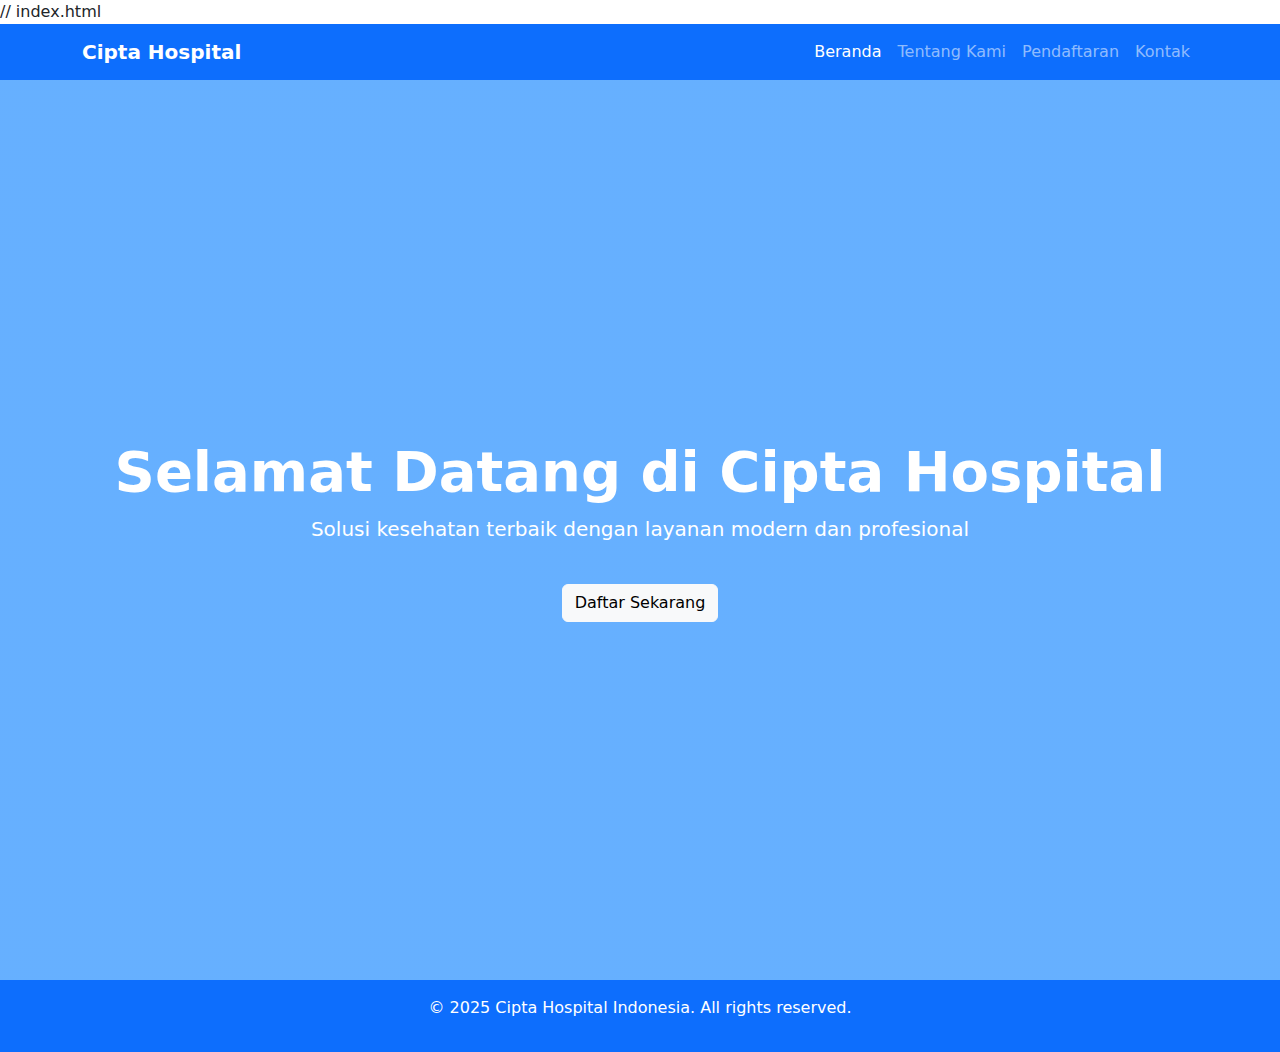
<file: index.html>
// index.html
<!DOCTYPE html>
<html lang="id">
<head>
  <meta charset="UTF-8">
  <meta name="viewport" content="width=device-width, initial-scale=1.0">
  <title>Beranda - Cipta Hospital</title>
  <link href="https://cdn.jsdelivr.net/npm/bootstrap@5.3.0/dist/css/bootstrap.min.css" rel="stylesheet">
  <style>
    .hero-section {
      background: linear-gradient(rgba(0, 123, 255, 0.6), rgba(0, 123, 255, 0.6)), url('https://images.unsplash.com/photo-1588776814546-d7d62a5a918c?ixlib=rb-4.0.3&auto=format&fit=crop&w=1350&q=80') no-repeat center center/cover;
      color: white;
      height: 100vh;
      display: flex;
      align-items: center;
      justify-content: center;
      text-align: center;
    }
    .hero-text h1 {
      font-size: 3.5rem;
      font-weight: bold;
    }
    .hero-text p {
      font-size: 1.25rem;
    }
    .navbar-brand {
      font-weight: bold;
    }
  </style>
</head>
<body>
  <nav class="navbar navbar-expand-lg navbar-dark bg-primary sticky-top">
    <div class="container">
      <a class="navbar-brand" href="index.html">Cipta Hospital</a>
      <button class="navbar-toggler" type="button" data-bs-toggle="collapse" data-bs-target="#navbarNav">
        <span class="navbar-toggler-icon"></span>
      </button>
      <div class="collapse navbar-collapse" id="navbarNav">
        <ul class="navbar-nav ms-auto">
          <li class="nav-item"><a class="nav-link active" href="index.html">Beranda</a></li>
          <li class="nav-item"><a class="nav-link" href="tentang.html">Tentang Kami</a></li>
          <li class="nav-item"><a class="nav-link" href="layanan.html">Pendaftaran</a></li>
          <li class="nav-item"><a class="nav-link" href="kontak.html">Kontak</a></li>
        </ul>
      </div>
    </div>
  </nav>

  <section class="hero-section">
    <div class="container hero-text">
      <h1>Selamat Datang di Cipta Hospital</h1>
      <p>Solusi kesehatan terbaik dengan layanan modern dan profesional</p>
      <a href="layanan.html" class="btn btn-light mt-4">Daftar Sekarang</a>
    </div>
  </section>

  <footer class="bg-primary text-white text-center py-3">
    <p>&copy; 2025 Cipta Hospital Indonesia. All rights reserved.</p>
  </footer>

  <script src="https://cdn.jsdelivr.net/npm/bootstrap@5.3.0/dist/js/bootstrap.bundle.min.js"></script>
</body>
</html>
</file>
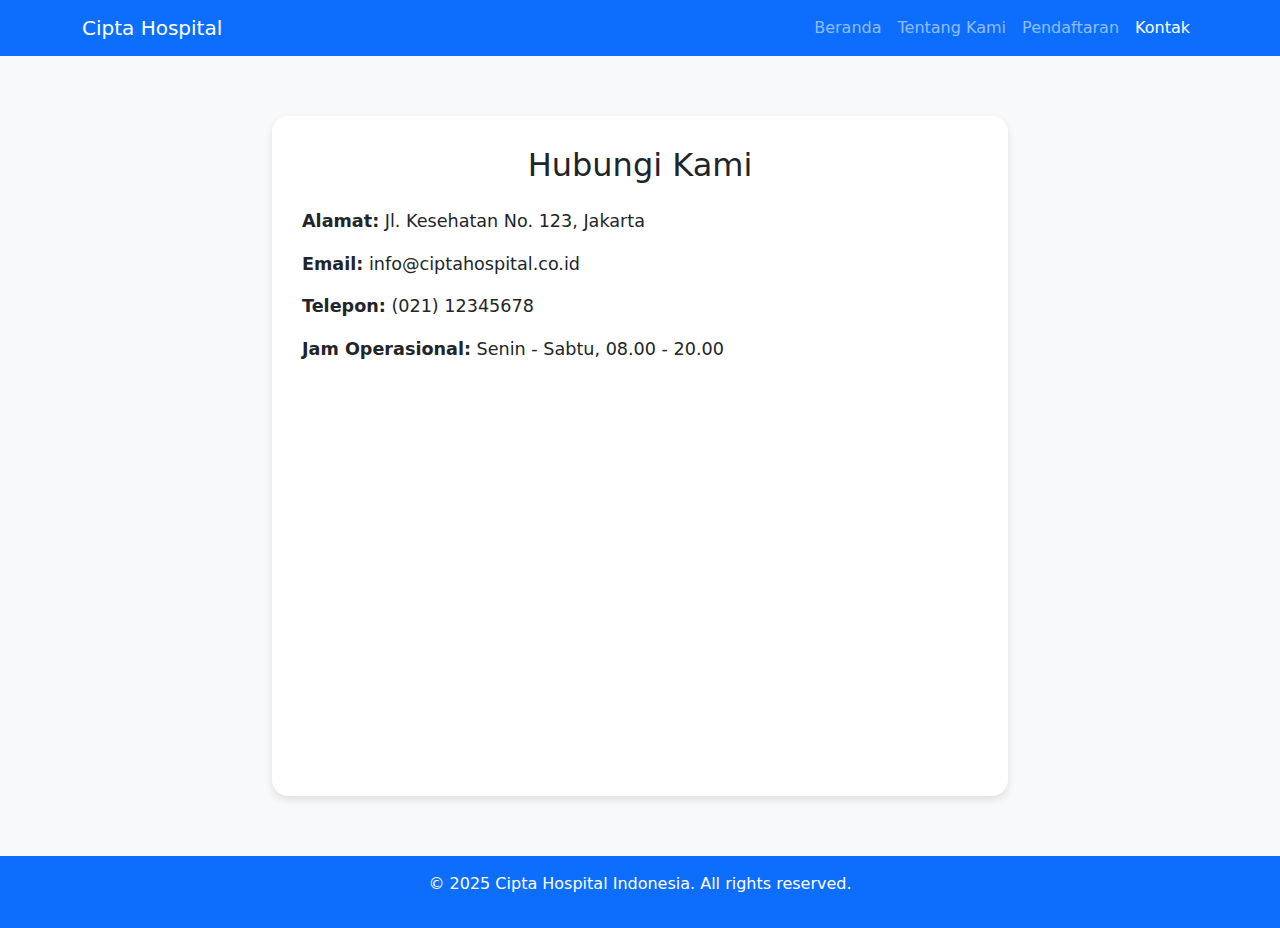
<file: kontak.html>
<!-- kontak.html -->
<!DOCTYPE html>
<html lang="id">
<head>
  <meta charset="UTF-8">
  <meta name="viewport" content="width=device-width, initial-scale=1.0">
  <title>Kontak - Cipta Hospital</title>
  <link href="https://cdn.jsdelivr.net/npm/bootstrap@5.3.0/dist/css/bootstrap.min.css" rel="stylesheet">
  <style>
    .contact-section {
      background-color: #f8f9fa;
      padding: 60px 0;
    }
    .contact-box {
      background: white;
      padding: 30px;
      border-radius: 1rem;
      box-shadow: 0 4px 8px rgba(0,0,0,0.1);
    }
    .contact-info p {
      font-size: 1.1rem;
    }
    .map-responsive {
      overflow: hidden;
      padding-bottom: 56.25%;
      position: relative;
      height: 0;
    }
    .map-responsive iframe {
      left: 0;
      top: 0;
      height: 100%;
      width: 100%;
      position: absolute;
    }
  </style>
</head>
<body>
  <nav class="navbar navbar-expand-lg navbar-dark bg-primary sticky-top">
    <div class="container">
      <a class="navbar-brand" href="index.html">Cipta Hospital</a>
      <button class="navbar-toggler" type="button" data-bs-toggle="collapse" data-bs-target="#navbarNav">
        <span class="navbar-toggler-icon"></span>
      </button>
      <div class="collapse navbar-collapse" id="navbarNav">
        <ul class="navbar-nav ms-auto">
          <li class="nav-item"><a class="nav-link" href="index.html">Beranda</a></li>
          <li class="nav-item"><a class="nav-link" href="tentang.html">Tentang Kami</a></li>
          <li class="nav-item"><a class="nav-link" href="layanan.html">Pendaftaran</a></li>
          <li class="nav-item"><a class="nav-link active" href="kontak.html">Kontak</a></li>
        </ul>
      </div>
    </div>
  </nav>

  <section class="contact-section">
    <div class="container">
      <div class="row justify-content-center">
        <div class="col-md-8">
          <div class="contact-box">
            <h2 class="mb-4 text-center">Hubungi Kami</h2>
            <div class="contact-info">
              <p><strong>Alamat:</strong> Jl. Kesehatan No. 123, Jakarta</p>
              <p><strong>Email:</strong> info@ciptahospital.co.id</p>
              <p><strong>Telepon:</strong> (021) 12345678</p>
              <p><strong>Jam Operasional:</strong> Senin - Sabtu, 08.00 - 20.00</p>
            </div>
            <div class="map-responsive mt-4">
              <iframe src="https://www.google.com/maps/embed?pb=!1m18!1m12!1m3!1d31693.840759217237!2d106.80700324370649!3d-6.199344249998993!2m3!1f0!2f0!3f0!3m2!1i1024!2i768!4f13.1!3m3!1m2!1s0x2e69f3ecb2e2d91f%3A0x13d6f3aa23dd9f74!2sRumah%20Sakit!5e0!3m2!1sid!2sid!4v1710000000000" width="600" height="450" style="border:0;" allowfullscreen="" loading="lazy"></iframe>
            </div>
          </div>
        </div>
      </div>
    </div>
  </section>

  <footer class="bg-primary text-white text-center py-3">
    <p>&copy; 2025 Cipta Hospital Indonesia. All rights reserved.</p>
  </footer>

  <script src="https://cdn.jsdelivr.net/npm/bootstrap@5.3.0/dist/js/bootstrap.bundle.min.js"></script>
</body>
</html>
</file>
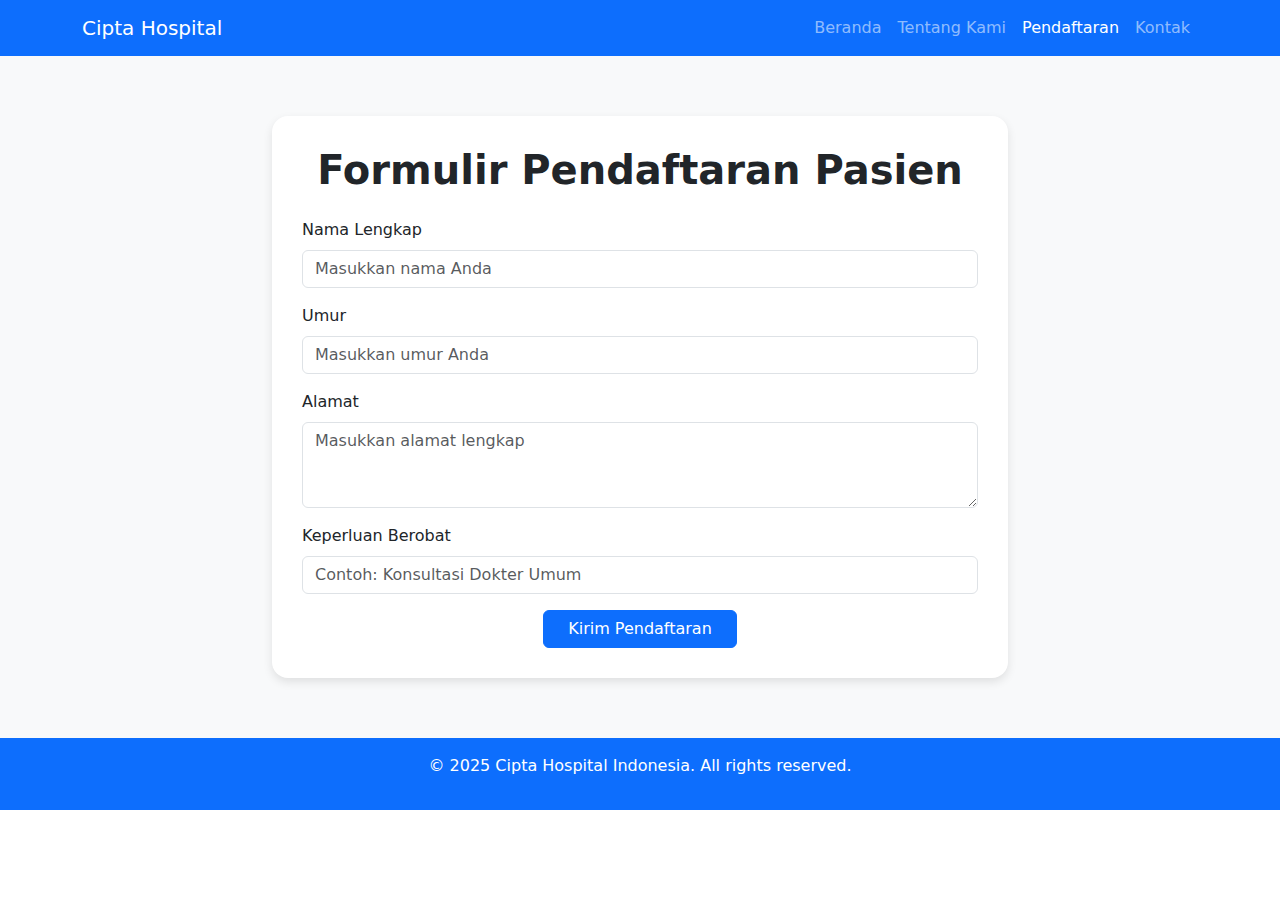
<file: layanan.html>
<!-- layanan.html -->
<!DOCTYPE html>
<html lang="id">
<head>
  <meta charset="UTF-8">
  <meta name="viewport" content="width=device-width, initial-scale=1.0">
  <title>Pendaftaran - Cipta Hospital</title>
  <link href="https://cdn.jsdelivr.net/npm/bootstrap@5.3.0/dist/css/bootstrap.min.css" rel="stylesheet">
  <style>
    .form-section {
      background-color: #f8f9fa;
      padding: 60px 0;
    }
    .form-section h2 {
      font-size: 2.5rem;
      font-weight: bold;
    }
    .form-control, .form-label {
      font-size: 1rem;
    }
    .form-container {
      background: #fff;
      padding: 30px;
      border-radius: 1rem;
      box-shadow: 0 4px 10px rgba(0, 0, 0, 0.1);
    }
  </style>
</head>
<body>
  <nav class="navbar navbar-expand-lg navbar-dark bg-primary sticky-top">
    <div class="container">
      <a class="navbar-brand" href="index.html">Cipta Hospital</a>
      <button class="navbar-toggler" type="button" data-bs-toggle="collapse" data-bs-target="#navbarNav">
        <span class="navbar-toggler-icon"></span>
      </button>
      <div class="collapse navbar-collapse" id="navbarNav">
        <ul class="navbar-nav ms-auto">
          <li class="nav-item"><a class="nav-link" href="index.html">Beranda</a></li>
          <li class="nav-item"><a class="nav-link" href="tentang.html">Tentang Kami</a></li>
          <li class="nav-item"><a class="nav-link active" href="layanan.html">Pendaftaran</a></li>
          <li class="nav-item"><a class="nav-link" href="kontak.html">Kontak</a></li>
        </ul>
      </div>
    </div>
  </nav>

  <section class="form-section">
    <div class="container">
      <div class="row justify-content-center">
        <div class="col-md-8">
          <div class="form-container">
            <h2 class="mb-4 text-center">Formulir Pendaftaran Pasien</h2>
            <form>
              <div class="mb-3">
                <label for="nama" class="form-label">Nama Lengkap</label>
                <input type="text" class="form-control" id="nama" placeholder="Masukkan nama Anda" required>
              </div>
              <div class="mb-3">
                <label for="umur" class="form-label">Umur</label>
                <input type="number" class="form-control" id="umur" placeholder="Masukkan umur Anda" required>
              </div>
              <div class="mb-3">
                <label for="alamat" class="form-label">Alamat</label>
                <textarea class="form-control" id="alamat" rows="3" placeholder="Masukkan alamat lengkap" required></textarea>
              </div>
              <div class="mb-3">
                <label for="keperluan" class="form-label">Keperluan Berobat</label>
                <input type="text" class="form-control" id="keperluan" placeholder="Contoh: Konsultasi Dokter Umum" required>
              </div>
              <div class="text-center">
                <button type="submit" class="btn btn-primary px-4">Kirim Pendaftaran</button>
              </div>
            </form>
          </div>
        </div>
      </div>
    </div>
  </section>

  <footer class="bg-primary text-white text-center py-3">
    <p>&copy; 2025 Cipta Hospital Indonesia. All rights reserved.</p>
  </footer>

  <script src="https://cdn.jsdelivr.net/npm/bootstrap@5.3.0/dist/js/bootstrap.bundle.min.js"></script>
</body>
</html>
</file>
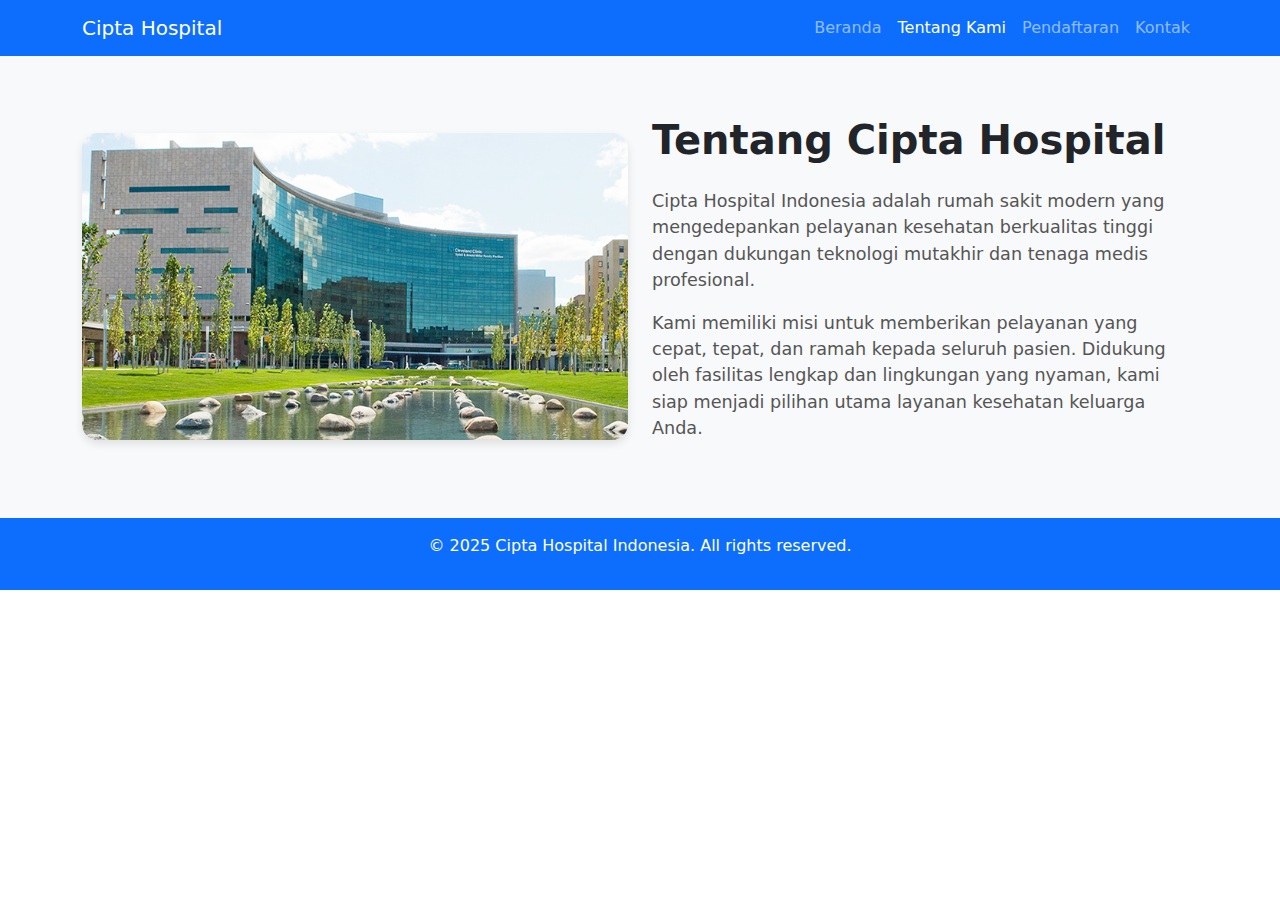
<file: tentang.html>
<!-- tentang.html -->
<!DOCTYPE html>
<html lang="id">
<head>
  <meta charset="UTF-8">
  <meta name="viewport" content="width=device-width, initial-scale=1.0">
  <title>Tentang Kami - Cipta Hospital</title>
  <link href="https://cdn.jsdelivr.net/npm/bootstrap@5.3.0/dist/css/bootstrap.min.css" rel="stylesheet">
  <style>
    .about-section {
      background-color: #f8f9fa;
      padding: 60px 0;
    }
    .about-section h2 {
      font-size: 2.5rem;
      font-weight: bold;
    }
    .about-section p {
      font-size: 1.1rem;
      color: #555;
    }
    .image-rounded {
      border-radius: 1rem;
      box-shadow: 0 4px 8px rgba(0,0,0,0.1);
    }
  </style>
</head>
<body>
  <nav class="navbar navbar-expand-lg navbar-dark bg-primary sticky-top">
    <div class="container">
      <a class="navbar-brand" href="index.html">Cipta Hospital</a>
      <button class="navbar-toggler" type="button" data-bs-toggle="collapse" data-bs-target="#navbarNav">
        <span class="navbar-toggler-icon"></span>
      </button>
      <div class="collapse navbar-collapse" id="navbarNav">
        <ul class="navbar-nav ms-auto">
          <li class="nav-item"><a class="nav-link" href="index.html">Beranda</a></li>
          <li class="nav-item"><a class="nav-link active" href="tentang.html">Tentang Kami</a></li>
          <li class="nav-item"><a class="nav-link" href="layanan.html">Pendaftaran</a></li>
          <li class="nav-item"><a class="nav-link" href="kontak.html">Kontak</a></li>
        </ul>
      </div>
    </div>
  </nav>

  <section class="about-section">
    <div class="container">
      <div class="row align-items-center">
        <div class="col-md-6 mb-4 mb-md-0">
          <img src="img/rumahsakit2.png" alt="Tentang Rumah Sakit" class="img-fluid image-rounded">
        </div>
        <div class="col-md-6">
          <h2 class="mb-4">Tentang Cipta Hospital</h2>
          <p>Cipta Hospital Indonesia adalah rumah sakit modern yang mengedepankan pelayanan kesehatan berkualitas tinggi dengan dukungan teknologi mutakhir dan tenaga medis profesional.</p>
          <p>Kami memiliki misi untuk memberikan pelayanan yang cepat, tepat, dan ramah kepada seluruh pasien. Didukung oleh fasilitas lengkap dan lingkungan yang nyaman, kami siap menjadi pilihan utama layanan kesehatan keluarga Anda.</p>
        </div>
      </div>
    </div>
  </section>

  <footer class="bg-primary text-white text-center py-3">
    <p>&copy; 2025 Cipta Hospital Indonesia. All rights reserved.</p>
  </footer>

  <script src="https://cdn.jsdelivr.net/npm/bootstrap@5.3.0/dist/js/bootstrap.bundle.min.js"></script>
</body>
</html>
</file>
